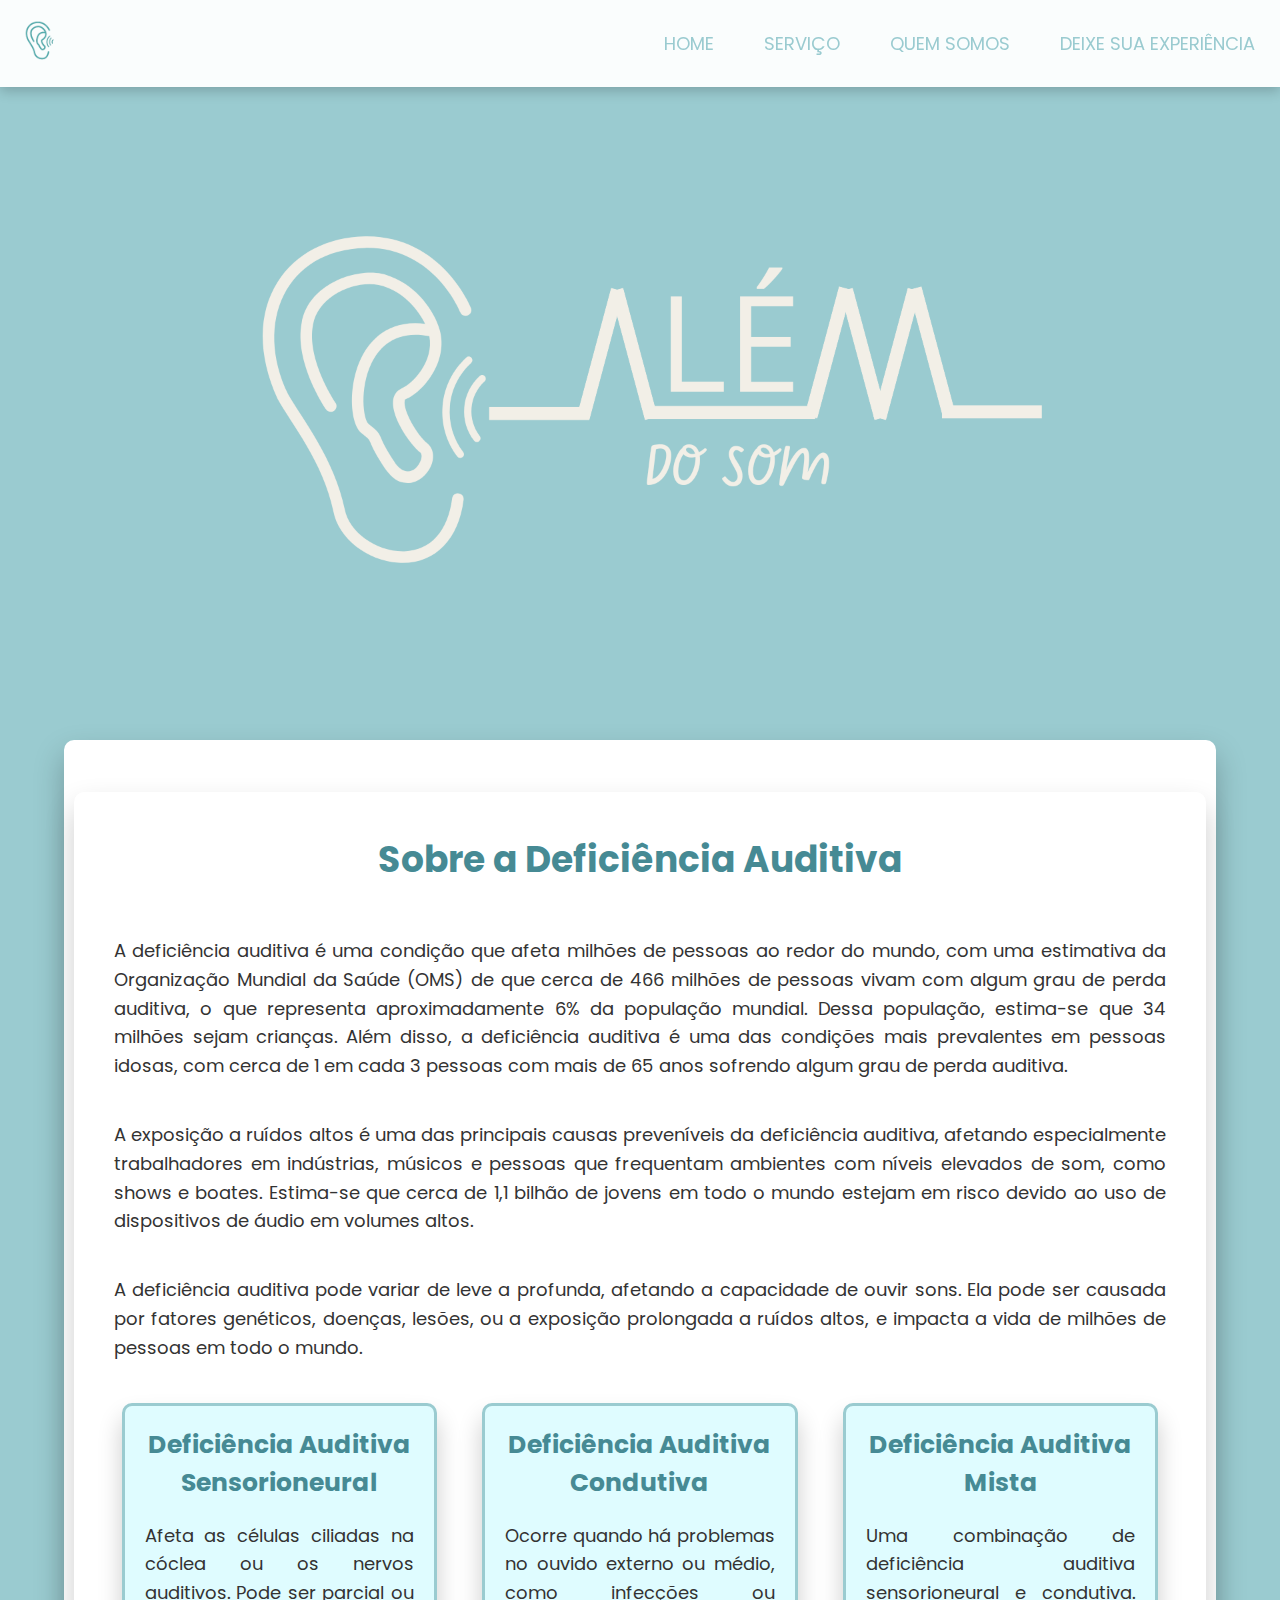
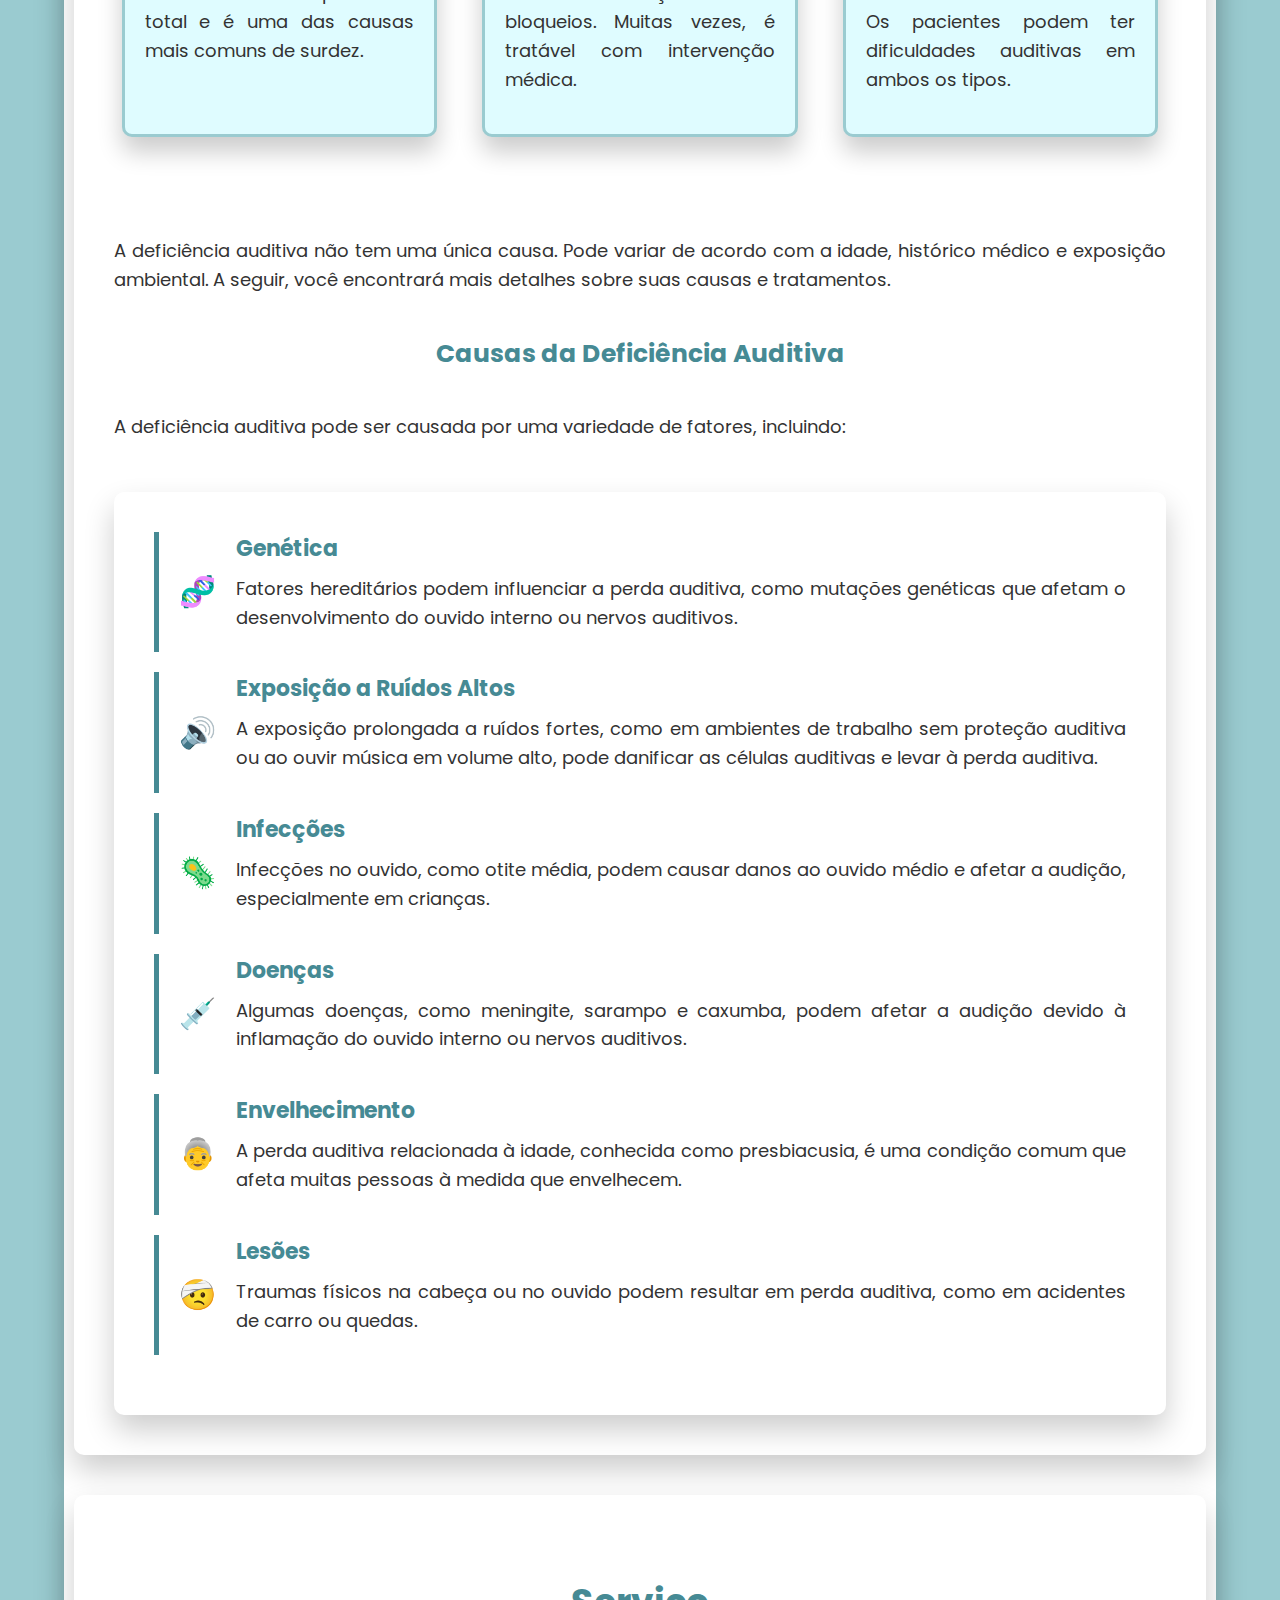
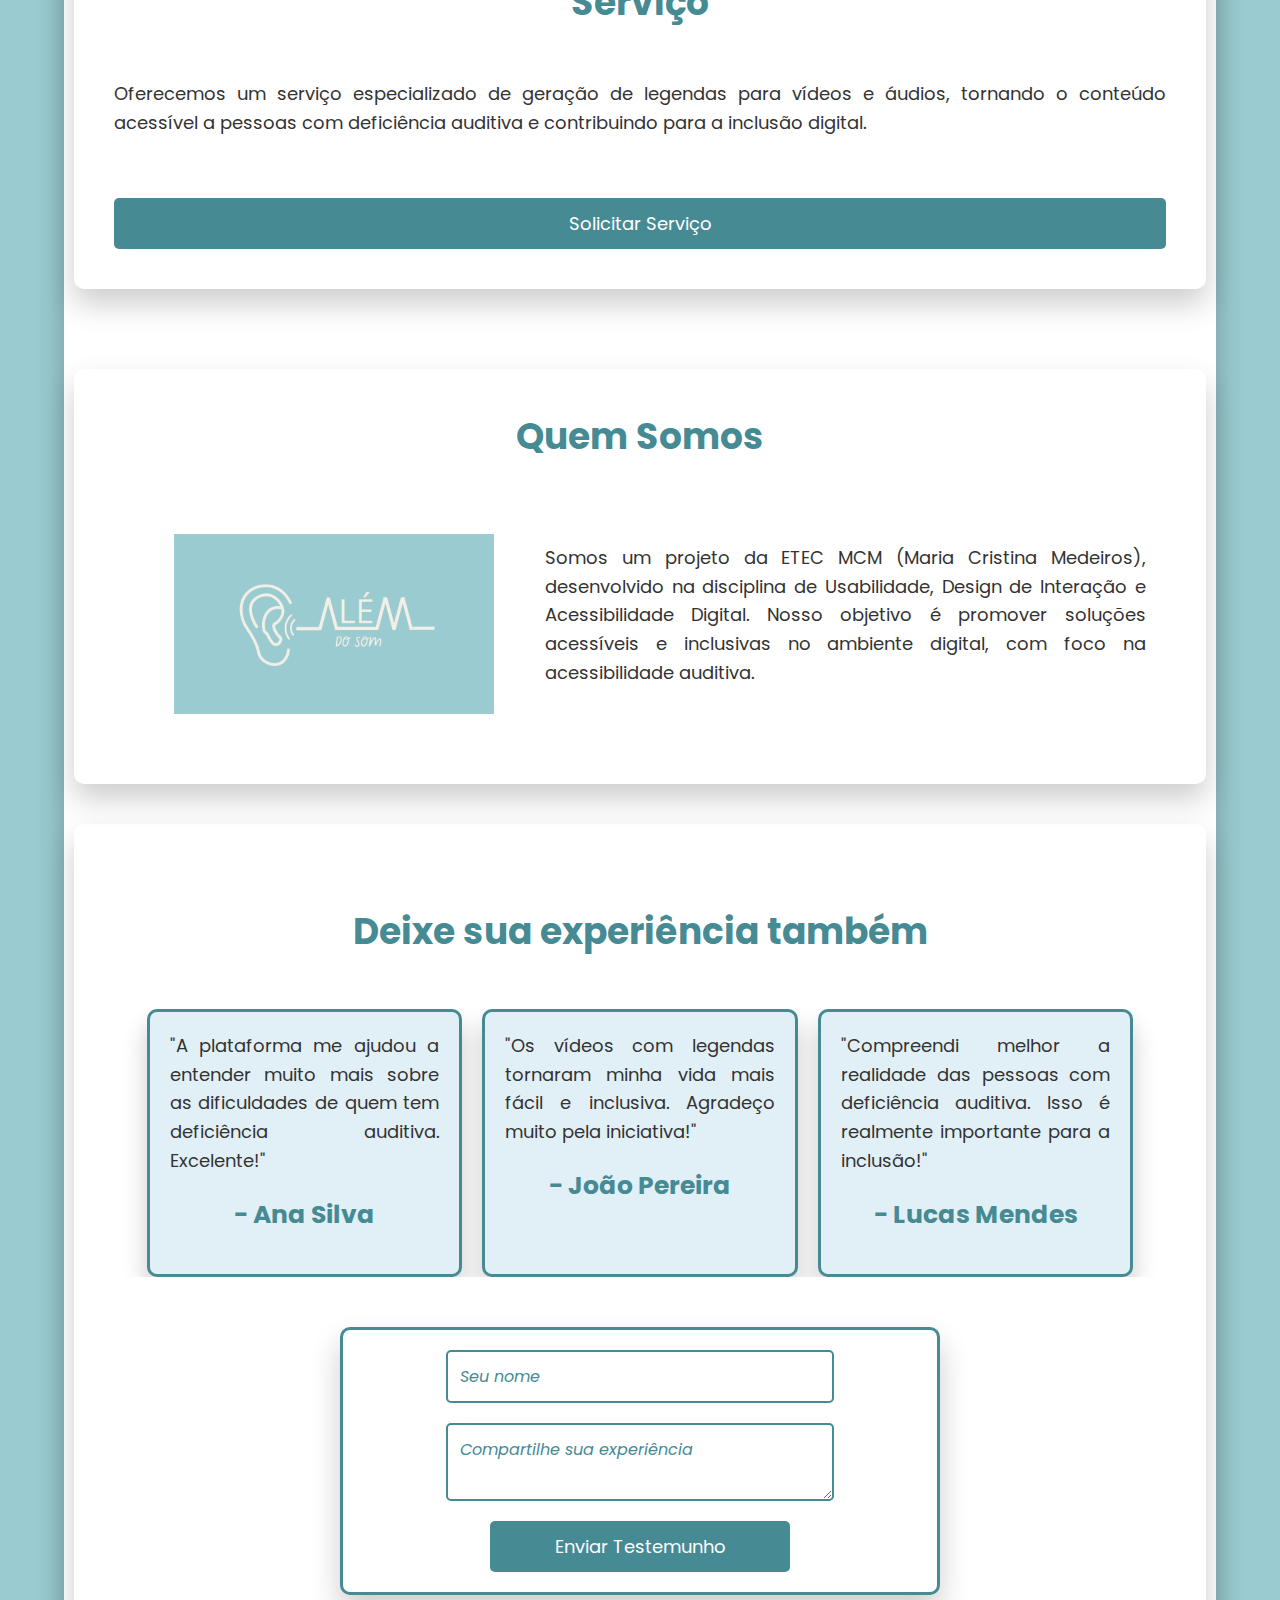
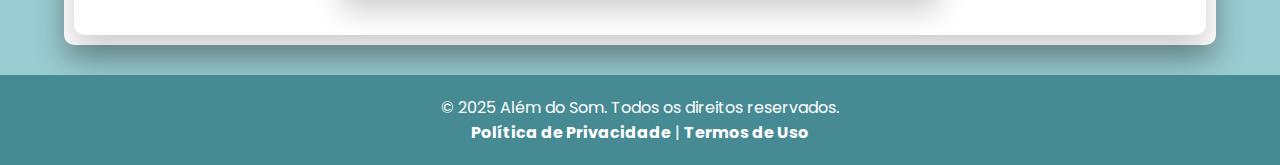
<file: AlemDoSom/index.html>
<!DOCTYPE html>
<html lang="pt-br">

<head>
  <meta charset="UTF-8">
  <meta name="viewport" content="width=device-width, initial-scale=1.0">
  <title>Além do Som</title>
  <link rel="icon" href="img/Logo.png" type="image/png">
  <link href="https://fonts.googleapis.com/css2?family=Poppins:wght@300;400;500;600&display=swap" rel="stylesheet">
  <link rel="stylesheet" href="css/style.css">
</head>

<body>
  <!-- Banner com imagem no HTML -->
  <div id="banner">
    <nav>
      <div class="logo">
        <a href="#home">
          <img src="img/Logo.png" alt="Logo" />
        </a>
      </div>
      <ul>
        <li><a href="#">Home</a></li>
        <li><a href="#servico">Serviço</a></li>
        <li><a href="#quemsomos">Quem Somos</a></li>
        <li><a href="#contato">Deixe sua Experiência</a></li>
      </ul>
    </nav>

    <!-- Imagem do banner no HTML -->
    <img src="img/Banner.png" alt="Banner" class="banner-img" />
  </div>

  <!-- Container com conteúdo principal -->
  <div class="container">
    <div id="sobre-deficiencia">
      <h2>Sobre a Deficiência Auditiva</h2>
      <p>A deficiência auditiva é uma condição que afeta milhões de pessoas ao redor do mundo, com uma estimativa da Organização Mundial da Saúde (OMS) 
        de que cerca de 466 milhões de pessoas vivam com algum grau de perda auditiva, o que representa aproximadamente 6% da população mundial. 
        Dessa população, estima-se que 34 milhões sejam crianças. Além disso, a deficiência auditiva é uma das condições mais prevalentes em pessoas idosas, 
        com cerca de 1 em cada 3 pessoas com mais de 65 anos sofrendo algum grau de perda auditiva.</p>
        <p>A exposição a ruídos altos é uma das principais causas preveníveis da deficiência auditiva, afetando especialmente trabalhadores em indústrias, 
          músicos e pessoas que frequentam ambientes com níveis elevados de som, como shows e boates. Estima-se que cerca de 1,1 bilhão de jovens em todo o 
          mundo estejam em risco devido ao uso de dispositivos de áudio em volumes altos.</p>
      <p>A deficiência auditiva pode variar de leve a profunda, afetando a capacidade de ouvir sons. Ela pode ser
        causada por fatores genéticos, doenças, lesões, ou a exposição prolongada a ruídos altos, e impacta a vida de
        milhões de pessoas em todo o mundo.</p>

      <div class="tipos">
        <div>
          <h3>Deficiência Auditiva Sensorioneural</h3>
          <p>Afeta as células ciliadas na cóclea ou os nervos auditivos. Pode ser parcial ou total e é uma das causas
            mais comuns de surdez.</p>
        </div>
        <div>
          <h3>Deficiência Auditiva Condutiva</h3>
          <p>Ocorre quando há problemas no ouvido externo ou médio, como infecções ou bloqueios. Muitas vezes, é
            tratável com intervenção médica.</p>
        </div>
        <div>
          <h3>Deficiência Auditiva Mista</h3>
          <p>Uma combinação de deficiência auditiva sensorioneural e condutiva. Os pacientes podem ter dificuldades
            auditivas em ambos os tipos.</p>
        </div>
      </div>
      <p> </p>
      <p> </p>
      <p>A deficiência auditiva não tem uma única causa. Pode variar de acordo com a idade, histórico médico e
        exposição ambiental. A seguir, você encontrará mais detalhes sobre suas causas e tratamentos.</p>
      <h3>Causas da Deficiência Auditiva</h3>
      <p>A deficiência auditiva pode ser causada por uma variedade de fatores, incluindo:</p>
      <!-- Seção com a classe "novos-cards" -->
      <div class="novos-cards">
        <ul>
          <li>
            <div class="icon">🧬</div>
            <div>
              <h4>Genética</h4>
              <p>Fatores hereditários podem influenciar a perda auditiva, como mutações genéticas que afetam o
                desenvolvimento do ouvido interno ou nervos auditivos.</p>
            </div>
          </li>
          <li>
            <div class="icon">🔊</div>
            <div>
              <h4>Exposição a Ruídos Altos</h4>
              <p>A exposição prolongada a ruídos fortes, como em ambientes de trabalho sem proteção auditiva ou ao
                ouvir
                música em volume alto, pode danificar as células auditivas e levar à perda auditiva.</p>
            </div>
          </li>
          <li>
            <div class="icon">🦠</div>
            <div>
              <h4>Infecções</h4>
              <p>Infecções no ouvido, como otite média, podem causar danos ao ouvido médio e afetar a audição,
                especialmente em crianças.</p>
            </div>
          </li>
          <li>
            <div class="icon">💉</div>
            <div>
              <h4>Doenças</h4>
              <p>Algumas doenças, como meningite, sarampo e caxumba, podem afetar a audição devido à inflamação do
                ouvido interno ou nervos auditivos.</p>
            </div>
          </li>
          <li>
            <div class="icon">👵</div>
            <div>
              <h4>Envelhecimento</h4>
              <p>A perda auditiva relacionada à idade, conhecida como presbiacusia, é uma condição comum que afeta
                muitas pessoas à medida que envelhecem.</p>
            </div>
          </li>
          <li>
            <div class="icon">🤕</div>
            <div>
              <h4>Lesões</h4>
              <p>Traumas físicos na cabeça ou no ouvido podem resultar em perda auditiva, como em acidentes de carro
                ou
                quedas.</p>
            </div>
          </li>
        </ul>
      </div>
    </div>

    <!-- Seção de Serviço -->
    <div id="servico">
      <div id="sobre-deficiencia">
        <p> </p>
        <h2>Serviço</h2>
        <p>Oferecemos um serviço especializado de geração de legendas para vídeos e áudios, tornando o conteúdo
          acessível
          a pessoas com deficiência auditiva e contribuindo para a inclusão digital.</p>
        <button id="solicitarServico"><a href="#">Solicitar Serviço</a></button>
      </div>
    </div>

    <!-- Seção Quem Somos (dividida em logo e descrição) -->
    <div id="quemsomos">
      <div id="sobre-deficiencia">
        <h2>Quem Somos</h2>
        <div class="logo-description">
          <div class="logo">
            <img src="img/Banner.png" alt="Logo">
          </div>
          <div class="descricao">
            <p> </p>
            <p>Somos um projeto da ETEC MCM (Maria Cristina Medeiros), desenvolvido na disciplina de Usabilidade,
              Design
              de Interação e Acessibilidade Digital. Nosso objetivo é promover soluções acessíveis e inclusivas no
              ambiente digital, com foco na acessibilidade auditiva.</p>
          </div>
        </div>
      </div>
    </div>

    <!-- Seção Deixe Sua Experiência -->
    <div id="contato">
      <div id="sobre-deficiencia">
        <p></p>
        <h2>Deixe sua experiência também</h2>

        <!-- Carrossel de Testemunhos -->
        <div class="testemunhos-carousel">
          <div class="testemunho-item">
            <p>"A plataforma me ajudou a entender muito mais sobre as dificuldades de quem tem deficiência auditiva.
              Excelente!"</p>
            <h3>- Ana Silva</h3>
          </div>
          <div class="testemunho-item">
            <p>"Os vídeos com legendas tornaram minha vida mais fácil e inclusiva. Agradeço muito pela iniciativa!"
            </p>
            <h3>- João Pereira</h3>
          </div>
          <div class="testemunho-item">
            <p>"Compreendi melhor a realidade das pessoas com deficiência auditiva. Isso é realmente importante para a
              inclusão!"</p>
            <h3>- Lucas Mendes</h3>
          </div>
        </div>

        <!-- Formulário -->
        <form id="formTestemunho">
          <input type="text" placeholder="Seu nome" required>
          <textarea placeholder="Compartilhe sua experiência" required></textarea>
          <button type="submit">Enviar Testemunho</button>
        </form>
      </div>
    </div>
  </div>

  <!-- Rodapé -->
  <footer>
    <div class="footer-content">
      <p>&copy; 2025 Além do Som. Todos os direitos reservados.</p>
      <p><a href="#">Política de Privacidade</a> | <a href="#">Termos de Uso</a></p>
    </div>
  </footer>
</body>

</html>
</file>
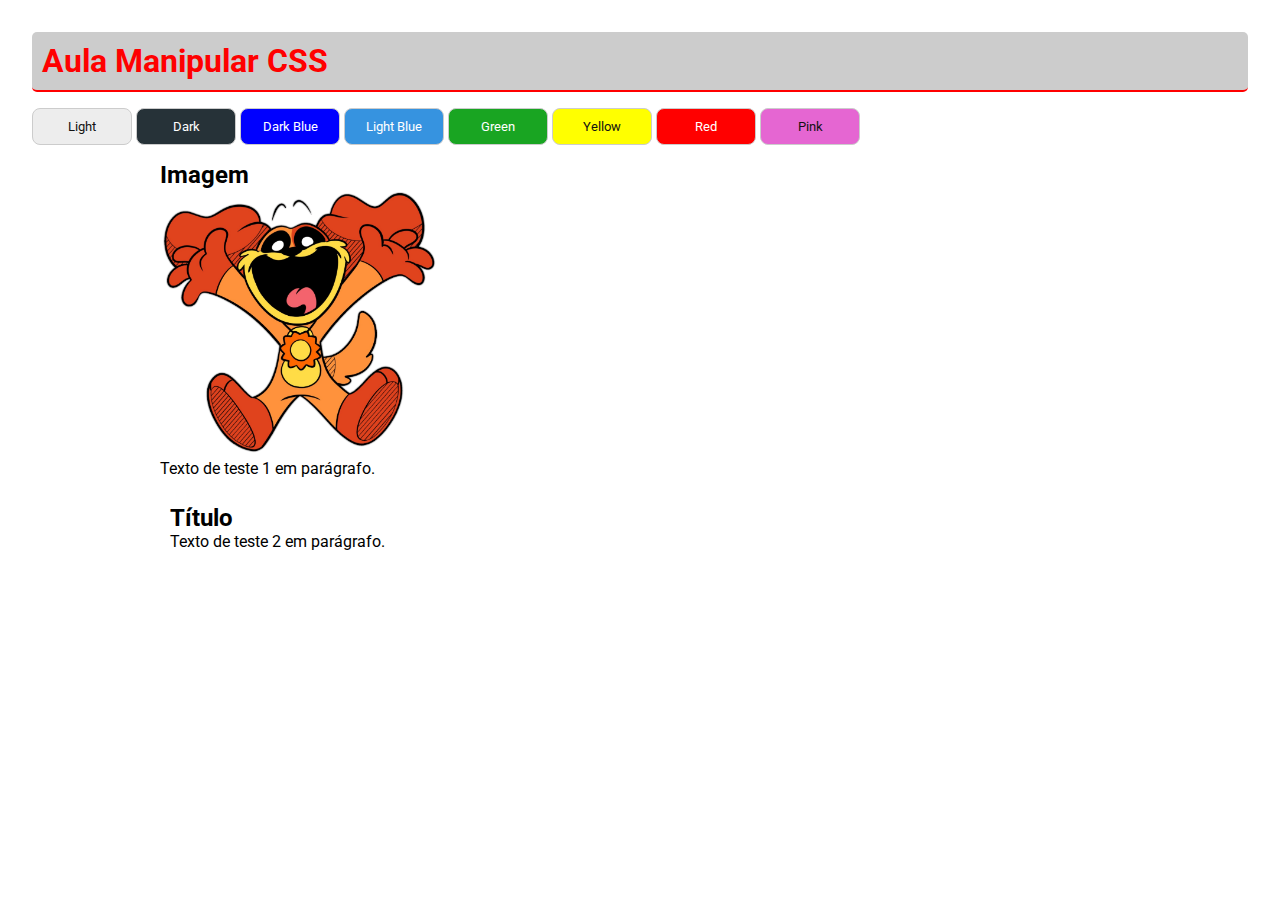
<file: AULA06 - 28.03/index.html>
<!DOCTYPE html>
<html lang="pt-br">
<head>
    <meta charset="UTF-8">
    <meta http-equiv="X-UA-Compatible" content="IE=edge">
    <meta name="viewport" content="width=device-width, initial-scale=1.0">
    <title>Manipulando CSS com JS</title>
    <link rel="stylesheet" href="css/estilo.css" />
</head>
<body>
    <main class='tela-principal'>
        <h1>Manipulando CSS com JS</h1>
        <span id='botoes'>
            <button class='modos' id='btlight'>Light</button>
            <button class='modos' id='btdark'>Dark</button>
            <button class='modos' id='btblue'>Dark Blue</button>
            <button class='modos' id='btlblue'>Light Blue</button>
            <button class='modos' id='btgreen'>Green</button>
            <button class='modos' id='btyellow'>Yellow</button>
            <button class='modos' id='btred'>Red</button>
            <button class='modos' id='btpink'>Pink</button>
            
        </span>
        <section id='conteudos'>
            <article class='box'>
                <h2>Imagem</h2>
                <figure>
                    <img id='foto' src="" alt="Foto" />
                </figure>
                <p>Texto de teste 1 em parágrafo.</p>
            </article>
            <article class='box'>
                <h2>Título</h2>
                <p>Texto de teste 2 em parágrafo.</p>
            </article>
        </section>
    </main>
    <script src="js/script.js"></script>
</body>
</html>
</file>
<file: AULA06 - 28.03/css/estilo.css>
@import url('https://fonts.googleapis.com/css2?family=Roboto:wght@100;300;400;500;700&display=swap');

* {
    margin: 0;
    padding: 0;
    box-sizing: border-box;
    font-family: 'Roboto', sans-serif;
}

body {
    width: 100vw;
    height: 100vh;
    background: #ccc;
}

main {
    min-width: 960px;
    min-height: 100vh;
    margin: 0 auto;
    background: #fff;
    padding: 2rem;
}

section {
    width: 960px;
    margin: 0 auto;
}

h1, section, article {
    margin-bottom: 1rem;
}

#botoes {
    display: inline-block;
    margin-bottom: 1rem;
}

/* botoes */
button {
    border: 1px solid #ccc;
    border-radius: 8px;
    padding: 0.625rem;
    cursor: pointer;
}

/* color botao */
#btlight {
    background: #ededed;
    color: #121212;
}
#btdark {
    background-color: #263238;
    color: #fff;
}
#btpink {
    background-color: rgb(229, 102, 210);
    color: #121212;
}
#btblue {
    background-color: blue;
    color: #fff;
}
#btyellow {
    background-color: yellow;
    color: #121212
}
#btlblue {
    background-color: rgb(54, 147, 224);
    color: #fff;
}
#btgreen {
    background-color: rgb(25, 165, 34);
    color: #fff;
}
#btred {
    background-color: red;
    color: #fff;
}

/* articles com a class box */
.box {
    padding: 0.625rem;
    border-radius: 8px;
}

/* Estilos para serem usados via JS */
.light {
    background: #fff;
    color: #191919;
}

.dark {
    background: #222;
    color: #fff;
}

.blue {
    background: #1a237e;
    color: #fff;
}
.pink {
    background-color: rgb(231, 147, 218);
    color: #191919;
}
.lblue {
    background-color: aqua;
}
.green {
    background-color: rgb(73, 198, 73);
}
.red {
    background-color: rgb(241, 72, 50);
}

.escura {
    background: #333;
    color: #fff;
    border-radius: 5px;
    padding: 0.625rem;
}
.yellow {
    background: #ffc107;
    color: #fff;
}
button {
    width: 100px;
}
</file>
<file: AlemDoSom/css/style.css>
/* Reseta margens e paddings padrão */
* {
  padding: 0;
  margin: 0;
  box-sizing: border-box;
  font-family: 'Poppins', sans-serif;
}

html {
  height: 100%;
  scroll-behavior: smooth;  
}

body {
  background-color: #9acbd0;
  padding-top: 80px;
  font-size: 16px;
  color: #000; /* Texto padrão agora é preto */
}

/* Navegação */
nav {
  width: 100%;
  position: fixed;
  top: 0;
  left: 0;
  z-index: 1000;
  background: rgba(255, 255, 255, 0.95);
  box-shadow: 0 4px 12px rgba(0, 0, 0, 0.2);
  padding: 15px 0;
  display: flex;
  justify-content: space-between;
  align-items: center;
}

/* Logo */
#banner nav .logo img {
  height: 40px; /* Ajuste o tamanho da logo conforme necessário */
  margin-left: 20px;
}

/* Alinhamento dos links de navegação */
nav ul {
  display: flex;
  justify-content: flex-end;
  padding: 0;
  margin: 0;
}

nav ul li {
  display: inline-block;
}

nav ul li a {
  padding: 15px 25px;
  font-family: 'Poppins', sans-serif;
  text-transform: uppercase;
  color: #9acbd0;
  font-size: 18px;
  text-decoration: none;
  display: block;
  transition: 0.3s;
}

nav ul li a:hover {
  background-color: #9acbd0;
  color: white;
  border-radius: 5px;
  box-shadow: 0 4px 6px rgba(0, 0, 0, 0.1);
}

/* Banner */
#banner {
  width: 100%;
  height: 70vh;
  display: flex;
  justify-content: center;
  align-items: center;
}

.banner-img {
  width: 100%;
  height: 100%;
  object-fit: cover;
}

/* Container Geral */
.container {
  padding: 10px 10px;
  max-width: 90%;
  margin: 30px auto;
  background-color: #fff;
  border-radius: 10px;
  box-shadow: 0 15px 30px rgba(0, 0, 0, 0.25);
}

.container::before {
  content: "";
  display: block;
  height: 2px;
  background-color: #fff;
  margin-bottom: 30px;
}

/* Sobre Deficiência */
#sobre-deficiencia {
  display: flex;
  flex-direction: column;
  gap: 20px;
  margin-top: 40px;
  background-color: #fff;
  padding: 40px;
  border-radius: 10px;
  box-shadow: 0 15px 30px rgba(0, 0, 0, 0.2);
}

#sobre-deficiencia h2 {
  font-size: 36px;
  color: #468a94;
  text-align: center;
  margin-bottom: 30px;
}

#sobre-deficiencia h3 {
  font-size: 25px;
  color: #468a94;
  text-align: center;
  margin-bottom: 20px;
}

#sobre-deficiencia p {
  font-size: 18px;
  line-height: 1.6;
  text-align: justify;
  color: #333;
  margin-bottom: 20px;
}

#sobre-deficiencia .tipos {
  display: flex;
  justify-content: space-around;
  gap: 30px;
}

#sobre-deficiencia .tipos div {
  background: #dffcff;
  padding: 20px;
  border-radius: 10px;
  box-shadow: 0 15px 25px rgba(0, 0, 0, 0.2);
  width: 30%;
  text-align: center;
  transition: transform 0.3s ease;
  border: 3px solid #9acbd0;
}

#sobre-deficiencia .tipos div:hover {
  transform: scale(1.03);
}

/* Serviço */
#servico {
  text-align: center;
}

#solicitarServico {
  background: #468a94;
  color: white;
  padding: 12px 40px;
  border-radius: 5px;
  font-size: 18px;
  border: none;
  cursor: pointer;
  margin-top: 20px;
  transition: 0.3s;
}

#solicitarServico a {
  color: white;
  text-decoration: none;
}

#solicitarServico:hover {
  background-color: #7aaab4;
}

/* Quem Somos */
#quemsomos {
  display: flex;
  flex-direction: column;
  align-items: center;
  text-align: center;
  margin-top: 40px;
}

#quemsomos h2 {
  font-size: 36px;
  color: #468a94;
  margin-bottom: 20px; /* Diminuí a margem inferior do título */
}

.logo-description {
  display: flex;
  justify-content: space-between;
  width: 100%;
  gap: 10px;
  padding: 20px; /* Diminuí o padding para aproximar a logo e descrição */
}

.logo-description .logo {
  width: 40%; /* A logo vai ocupar metade do container */
  display: flex;
  justify-content: center; /* Centraliza a logo horizontalmente */
  align-items: center; /* Centraliza a logo verticalmente */
  height: 200px; /* Diminuí a altura da logo */
  padding: 10px; /* Espaço entre a imagem e a borda */
  background-color: #fff; /* Cor de fundo para a borda se destacar */
}

.logo-description .logo img {
  width: auto; /* Mantém a proporção da imagem */
  height: 100%; /* Faz a altura ocupar 100% da div */
  max-width: 100%; /* Garante que a imagem não ultrapasse a largura da div */
}

.logo-description .descricao {
  width: 60%;
  font-size: 18px;
  color: #333;
  line-height: 1.6;
}

/* Testemunhos */
.testemunhos-carousel {
  display: flex;
  overflow: hidden;
  gap: 20px;
  justify-content: center;
  margin-bottom: 30px;
}

.testemunho-item {
  background: #e1f0f6;
  padding: 20px;
  border-radius: 10px;
  box-shadow: 0 15px 25px rgba(0, 0, 0, 0.2);
  width: 30%;
  text-align: center;
  transition: transform 0.3s ease;
  border: 3px solid #468a94;
}

.testemunho-item:hover {
  transform: scale(1.01);
}

.testemunho-item h3 {
  font-size: 18px;
  color: #468a94;
}

/* Formulário de Testemunho */
#formTestemunho {
  display: flex;
  flex-direction: column;
  align-items: center;
  gap: 20px;
  padding: 20px;
  background-color: #fff;
  border-radius: 10px;
  box-shadow: 0 15px 30px rgba(0, 0, 0, 0.2);
  border: 3px solid #468a94;
  max-width: 600px;
  margin: 0 auto;
  width: 70%; /* Garantindo que o formulário tenha 70% da largura da tela */
}

#formTestemunho input,
#formTestemunho textarea {
  width: 70%; /* Largura de 70% para os campos de input e textarea */
  padding: 12px;
  font-size: 16px;
  border-radius: 5px;
  border: 2px solid #468a94;
  transition: border-color 0.3s ease;
  color: #333;
}

#formTestemunho input:focus,
#formTestemunho textarea:focus {
  border-color: #7aaab4; /* Cor mais clara quando o campo está em foco */
  outline: none;
}

/* Botão de Enviar */
#formTestemunho button {
  padding: 12px 40px;
  background: #468a94;
  color: white;
  border: none;
  border-radius: 5px;
  font-size: 18px;
  cursor: pointer;
  transition: 0.3s;
  width: 70%; /* Largura de 70% para o botão */
  max-width: 300px; /* Garantindo que o botão não fique muito largo */
}

#formTestemunho button:hover {
  background-color: #7aaab4;
}

#formTestemunho input::placeholder,
#formTestemunho textarea::placeholder {
  color: #468a94;
  font-style: italic;
}

/* Estilo para a nova seção com a classe 'novos-cards' */
.novos-cards {
  margin-top: 10px;
  padding: 40px;
  background-color: #fff;
  border-radius: 10px;
  box-shadow: 0 15px 30px rgba(0, 0, 0, 0.2);
}

.novos-cards h2 {
  font-size: 36px;
  color: #468a94;
  text-align: center;
  margin-bottom: 30px;
}

.novos-cards h3 {
  font-size: 25px;
  color: #468a94;
  text-align: center;
  margin-bottom: 20px;
}

.novos-cards p {
  font-size: 18px;
  line-height: 1.6;
  text-align: justify;
  color: #333;
  margin-bottom: 20px;
}

.novos-cards ul {
  list-style-type: none;
  padding: 0;
}

.novos-cards ul li {
  display: flex;
  gap: 20px;
  align-items: center;
  margin-bottom: 20px;
  border-left: 5px solid #468a94;
  padding-left: 20px;
  transition: transform 0.3s ease;
}

.novos-cards ul li:hover {
  transform: scale(1.02);
}

.novos-cards .icon {
  font-size: 30px;
  color: #468a94;
}

.novos-cards .icon + div h4 {
  font-size: 22px;
  color: #468a94;
  margin-bottom: 10px;
}

.novos-cards .icon + div p {
  font-size: 18px;
  color: #333;
}

/* Estilo para o footer */
footer {
  background-color: #468a94;
  color: white;
  text-align: center;
  padding: 20px;
  position: relative;
  bottom: 0;
  width: 100%;
}

footer .footer-content {
  display: flex;
  flex-direction: column;
  align-items: center;
}

footer a {
  color: #fff;
  text-decoration: none;
  font-weight: bold;
}

footer a:hover {
  text-decoration: underline;
}
</file>
